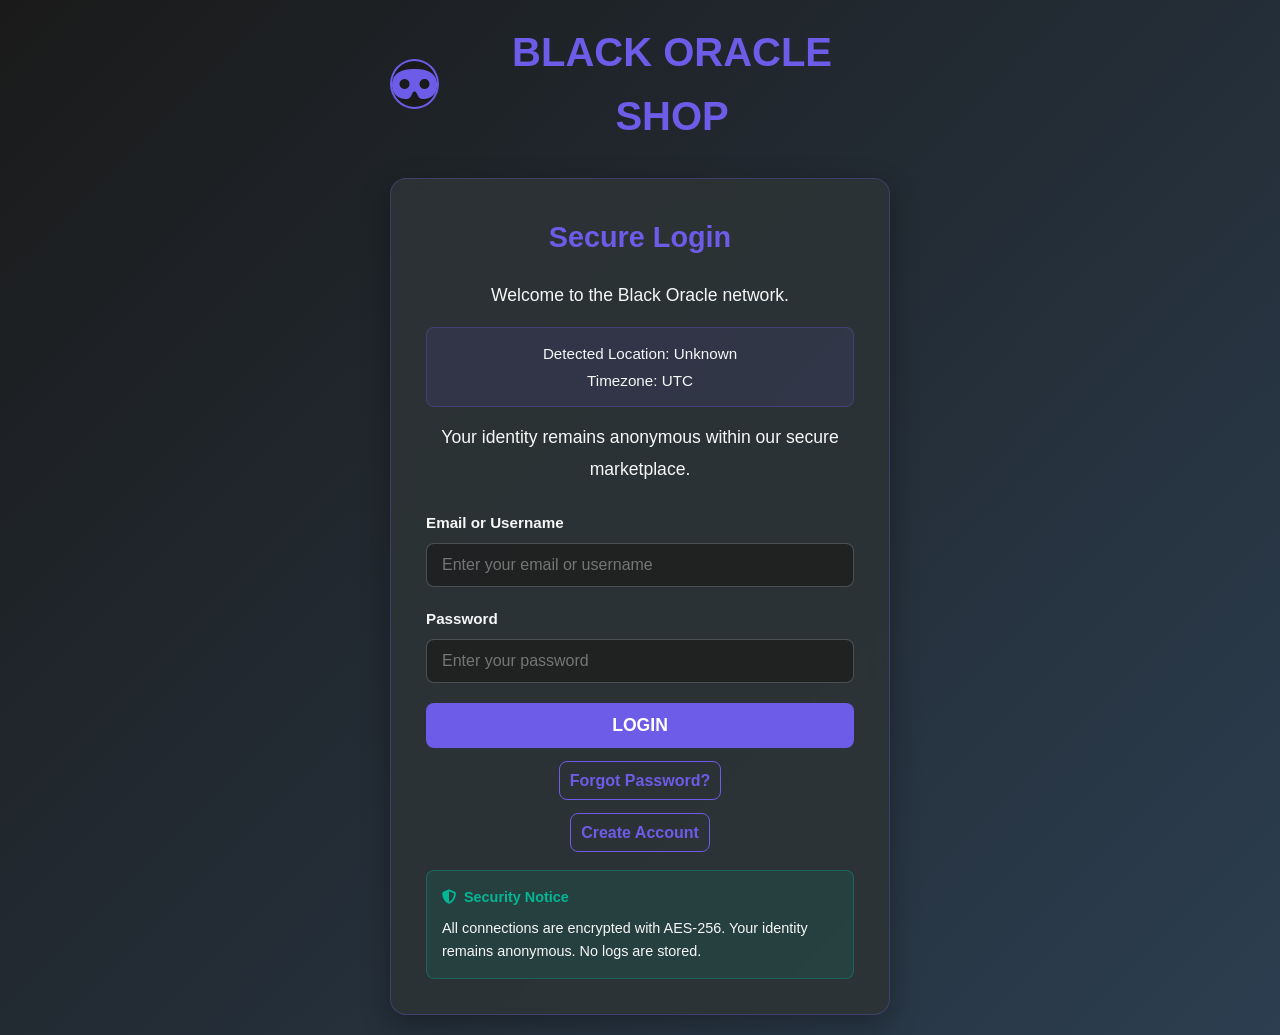
<file: index.html>
<!DOCTYPE html>
<html lang="en">
<head>
  <meta charset="UTF-8" />
  <meta name="viewport" content="width=device-width, initial-scale=1.0"/>
  <title>Black Oracle Shop | Login</title>
  <link rel="stylesheet" href="css/style.css">
  <link rel="stylesheet" href="https://cdnjs.cloudflare.com/ajax/libs/font-awesome/6.5.0/css/all.min.css">
  <script src="https://challenges.cloudflare.com/turnstile/v0/api.js" async defer></script>
</head>
<body>
  <div class="main-content">
    <header>
      <div class="logo">
        <i class="fas fa-mask"></i>
        BLACK ORACLE SHOP
      </div>
    </header>
    
    <div class="card">
      <h2 class="card-title">Secure Login</h2>
      
      <div class="welcome-message">
        <p>Welcome to the Black Oracle network.</p>
        <div class="location-info" id="location-info">
          Detecting your location...
        </div>
        <p>Your identity remains anonymous within our secure marketplace.</p>
      </div>
      
      <form id="login-form" action="#">
        <div class="form-group">
          <label for="username">Email or Username</label>
          <input type="text" id="username" placeholder="Enter your email or username" required>
        </div>
        
        <div class="form-group">
          <label for="password">Password</label>
          <input type="password" id="password" placeholder="Enter your password" required>
        </div>
        
        <div class="cf-turnstile" data-sitekey="1x00000000000000000000AA"></div>
        
        <button type="submit" class="btn btn-primary">LOGIN</button>
      </form>
      
      <div style="margin-top: 20px; text-align: center;">
        <a href="forgot-password.html" class="btn-link">Forgot Password?</a>
        <br><br>
        <a href="register.html" class="btn-link">Create Account</a>
      </div>
      
      <div class="security-notice">
        <h4><i class="fas fa-shield-alt"></i> Security Notice</h4>
        <p>All connections are encrypted with AES-256. Your identity remains anonymous. No logs are stored.</p>
      </div>
    </div>
  </div>

  <script>
    // Detect user location and timezone
    function detectLocation() {
      const locationInfo = document.getElementById('location-info');
      
      // Get timezone
      const timezone = Intl.DateTimeFormat().resolvedOptions().timeZone;
      
      // Try to get country from timezone (simplified)
      let country = "Unknown";
      if (timezone.includes("America")) country = "Americas";
      else if (timezone.includes("Europe")) country = "Europe";
      else if (timezone.includes("Asia")) country = "Asia";
      else if (timezone.includes("Africa")) country = "Africa";
      else if (timezone.includes("Australia")) country = "Oceania";
      
      // Display location info
      locationInfo.innerHTML = `Detected Location: ${country}<br>Timezone: ${timezone}`;
    }
    
    // Initialize
    document.addEventListener('DOMContentLoaded', function() {
      detectLocation();
    });
  </script>
</body>
</html>
</file>
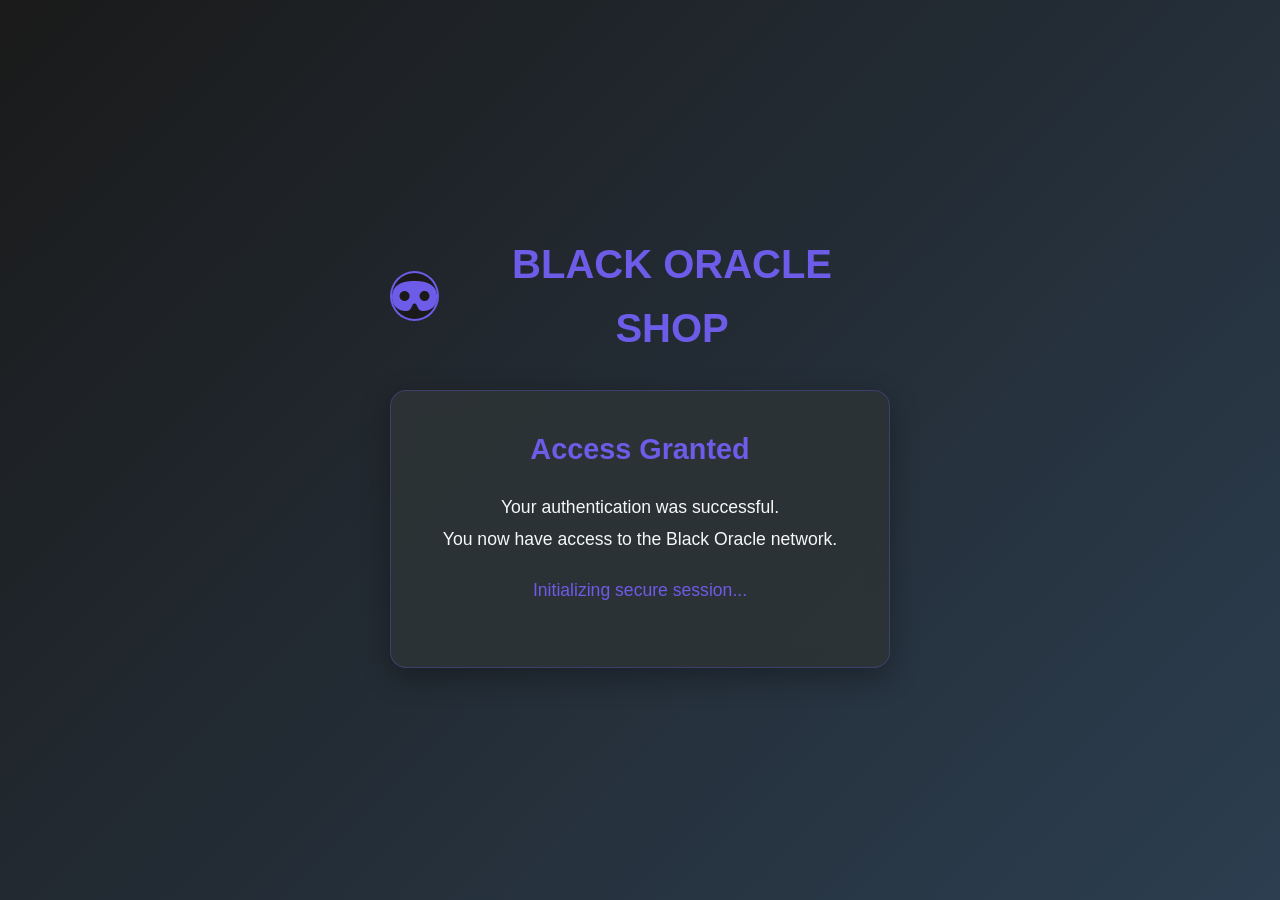
<file: dashboard.html>
<!DOCTYPE html>
<html lang="en">
<head>
  <meta charset="UTF-8" />
  <meta name="viewport" content="width=device-width, initial-scale=1.0"/>
  <title>Black Oracle Shop | Dashboard</title>
  <link rel="stylesheet" href="css/style.css">
  <link rel="stylesheet" href="https://cdnjs.cloudflare.com/ajax/libs/font-awesome/6.5.0/css/all.min.css">
</head>
<body>
  <div class="main-content">
    <header>
      <div class="logo">
        <i class="fas fa-mask"></i>
        BLACK ORACLE SHOP
      </div>
    </header>
    
    <div class="card">
      <h2 class="card-title">Access Granted</h2>
      
      <div class="welcome-message">
        <p>Your authentication was successful.</p>
        <p>You now have access to the Black Oracle network.</p>
        <p style="margin-top: 20px; color: var(--primary);">Initializing secure session...</p>
      </div>
    </div>
  </div>
</body>
</html>
</file>
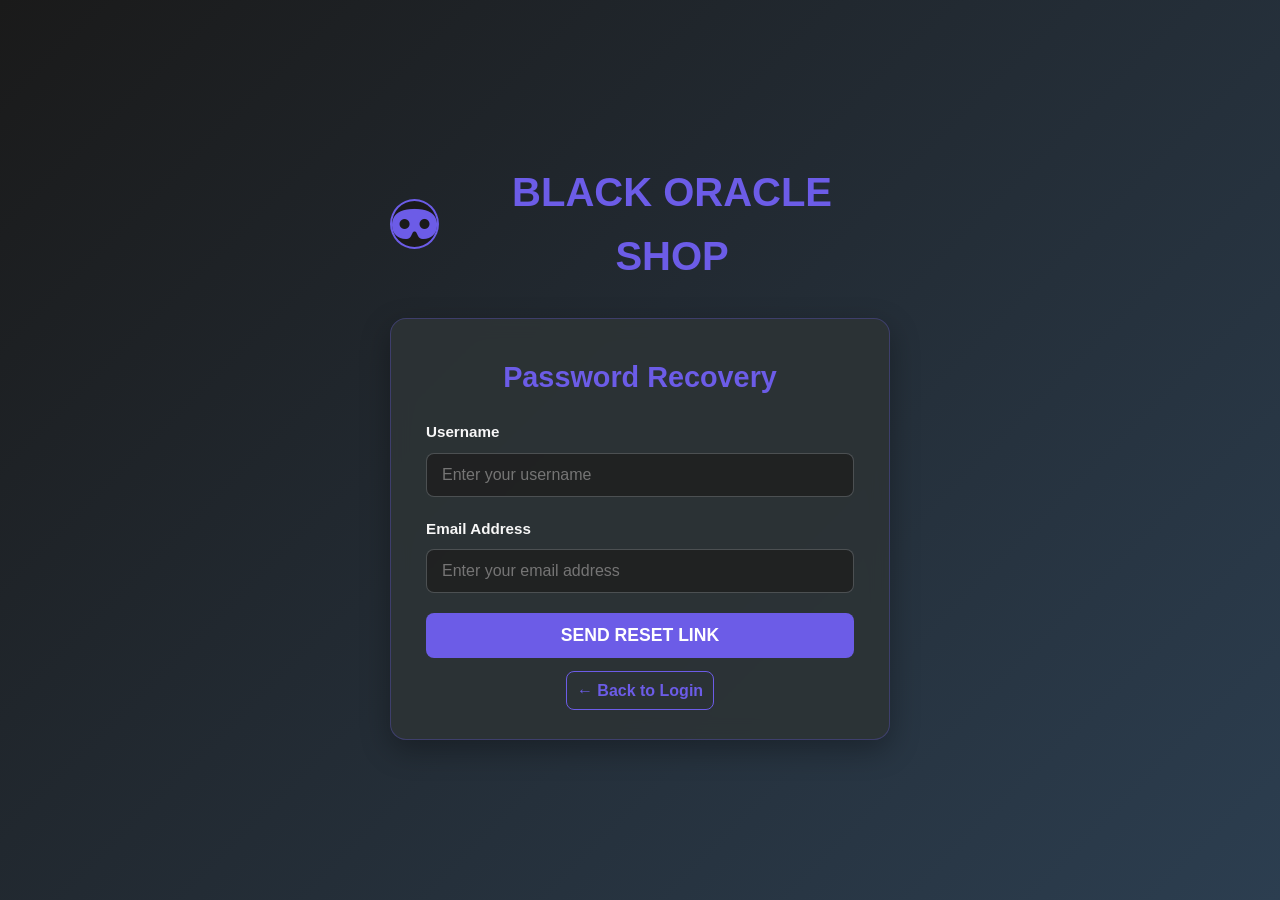
<file: forgot-password.html>
<!DOCTYPE html>
<html lang="en">
<head>
  <meta charset="UTF-8" />
  <meta name="viewport" content="width=device-width, initial-scale=1.0"/>
  <title>Black Oracle Shop | Forgot Password</title>
  <link rel="stylesheet" href="css/style.css">
  <link rel="stylesheet" href="https://cdnjs.cloudflare.com/ajax/libs/font-awesome/6.5.0/css/all.min.css">
  <script src="https://challenges.cloudflare.com/turnstile/v0/api.js" async defer></script>
</head>
<body>
  <div class="main-content">
    <header>
      <div class="logo">
        <i class="fas fa-mask"></i>
        BLACK ORACLE SHOP
      </div>
    </header>
    
    <div class="card">
      <h2 class="card-title">Password Recovery</h2>
      
      <form id="forgot-form" action="#">
        <div class="form-group">
          <label for="reset-username">Username</label>
          <input type="text" id="reset-username" placeholder="Enter your username" required>
        </div>
        
        <div class="form-group">
          <label for="reset-email">Email Address</label>
          <input type="email" id="reset-email" placeholder="Enter your email address" required>
        </div>
        
        <div class="cf-turnstile" data-sitekey="1x00000000000000000000AA"></div>
        
        <button type="submit" class="btn btn-primary">SEND RESET LINK</button>
      </form>
      
      <div style="margin-top: 20px; text-align: center;">
        <a href="index.html" class="btn-link">← Back to Login</a>
      </div>
    </div>
  </div>

  <script>
    // Handle form submission
    document.getElementById('forgot-form').addEventListener('submit', function(e) {
      e.preventDefault();
      
      // In a real implementation, you would send a reset link to the email
      // For this demo, we'll just show a success message
      alert('Password reset link sent to your email!');
      window.location.href = 'index.html';
    });
  </script>
</body>
</html>
</file>
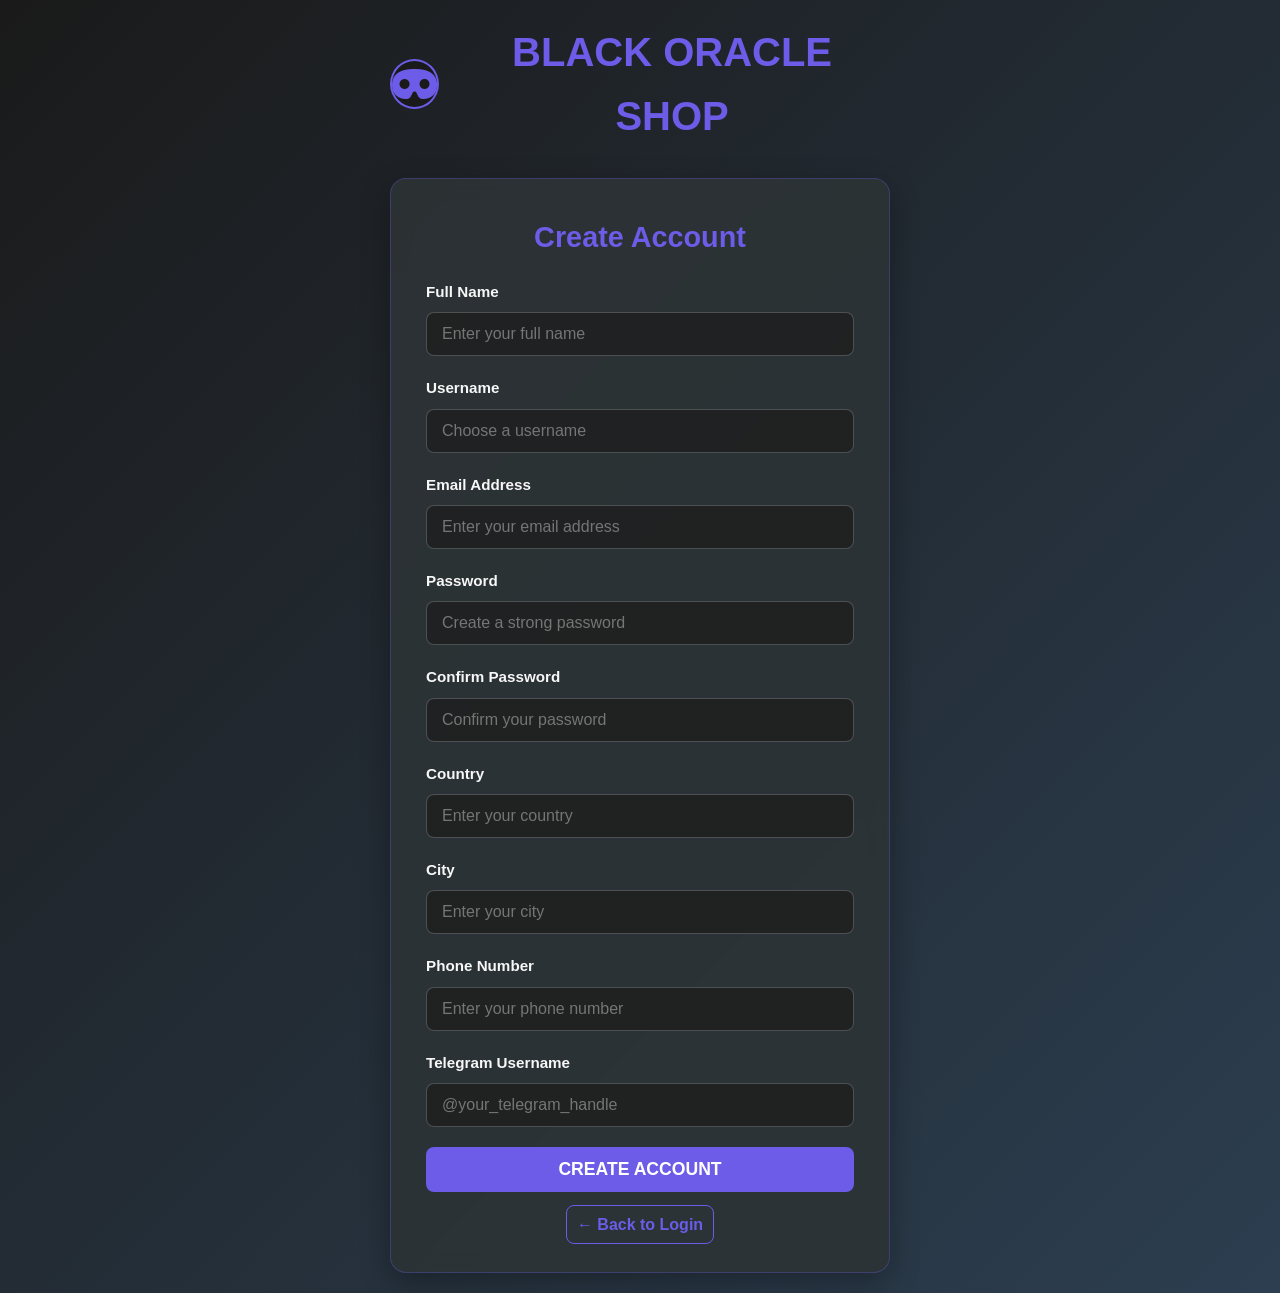
<file: register.html>
<!DOCTYPE html>
<html lang="en">
<head>
  <meta charset="UTF-8" />
  <meta name="viewport" content="width=device-width, initial-scale=1.0"/>
  <title>Black Oracle Shop | Register</title>
  <link rel="stylesheet" href="css/style.css">
  <link rel="stylesheet" href="https://cdnjs.cloudflare.com/ajax/libs/font-awesome/6.5.0/css/all.min.css">
  <script src="https://challenges.cloudflare.com/turnstile/v0/api.js" async defer></script>
</head>
<body>
  <div class="main-content">
    <header>
      <div class="logo">
        <i class="fas fa-mask"></i>
        BLACK ORACLE SHOP
      </div>
    </header>
    
    <div class="card">
      <h2 class="card-title">Create Account</h2>
      
      <form id="register-form" action="verify.html">
        <div class="form-group">
          <label for="full-name">Full Name</label>
          <input type="text" id="full-name" placeholder="Enter your full name" required>
        </div>
        
        <div class="form-group">
          <label for="reg-username">Username</label>
          <input type="text" id="reg-username" placeholder="Choose a username" required>
        </div>
        
        <div class="form-group">
          <label for="reg-email">Email Address</label>
          <input type="email" id="reg-email" placeholder="Enter your email address" required>
        </div>
        
        <div class="form-group">
          <label for="reg-password">Password</label>
          <input type="password" id="reg-password" placeholder="Create a strong password" required>
        </div>
        
        <div class="form-group">
          <label for="confirm-password">Confirm Password</label>
          <input type="password" id="confirm-password" placeholder="Confirm your password" required>
        </div>
        
        <div class="form-group">
          <label for="country">Country</label>
          <input type="text" id="country" placeholder="Enter your country" required>
        </div>
        
        <div class="form-group">
          <label for="city">City</label>
          <input type="text" id="city" placeholder="Enter your city" required>
        </div>
        
        <div class="form-group">
          <label for="phone">Phone Number</label>
          <input type="tel" id="phone" placeholder="Enter your phone number" required>
        </div>
        
        <div class="form-group">
          <label for="telegram">Telegram Username</label>
          <input type="text" id="telegram" placeholder="@your_telegram_handle" required>
        </div>
        
        <div class="cf-turnstile" data-sitekey="1x00000000000000000000AA"></div>
        
        <button type="submit" class="btn btn-primary">CREATE ACCOUNT</button>
      </form>
      
      <div style="margin-top: 20px; text-align: center;">
        <a href="index.html" class="btn-link">← Back to Login</a>
      </div>
    </div>
  </div>

  <script>
    // Handle form submission
    document.getElementById('register-form').addEventListener('submit', function(e) {
      e.preventDefault();
      
      const password = document.getElementById('reg-password').value;
      const confirmPassword = document.getElementById('confirm-password').value;
      
      if (password !== confirmPassword) {
        alert('Passwords do not match!');
        return;
      }
      
      // In a real implementation, you would submit the form
      // For this demo, we'll just redirect to verification page
      window.location.href = 'verify.html';
    });
  </script>
</body>
</html>
</file>
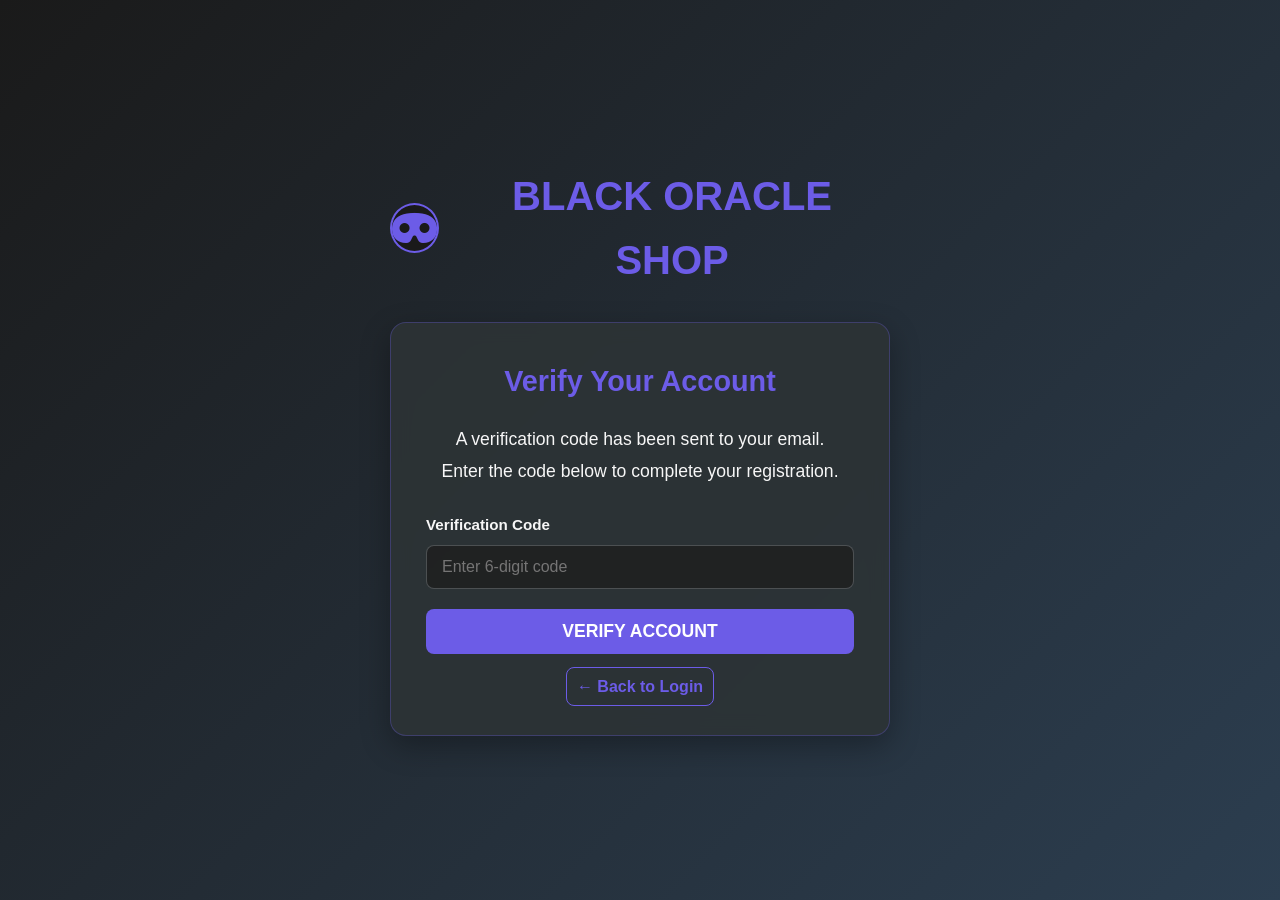
<file: verify.html>
<!DOCTYPE html>
<html lang="en">
<head>
  <meta charset="UTF-8" />
  <meta name="viewport" content="width=device-width, initial-scale=1.0"/>
  <title>Black Oracle Shop | Verify</title>
  <link rel="stylesheet" href="css/style.css">
  <link rel="stylesheet" href="https://cdnjs.cloudflare.com/ajax/libs/font-awesome/6.5.0/css/all.min.css">
</head>
<body>
  <div class="main-content">
    <header>
      <div class="logo">
        <i class="fas fa-mask"></i>
        BLACK ORACLE SHOP
      </div>
    </header>
    
    <div class="card">
      <h2 class="card-title">Verify Your Account</h2>
      
      <div class="welcome-message">
        <p>A verification code has been sent to your email.</p>
        <p>Enter the code below to complete your registration.</p>
      </div>
      
      <form id="verification-form" action="dashboard.html">
        <div class="form-group">
          <label for="verification-code">Verification Code</label>
          <input type="text" id="verification-code" placeholder="Enter 6-digit code" maxlength="6" required>
        </div>
        
        <button type="submit" class="btn btn-primary">VERIFY ACCOUNT</button>
      </form>
      
      <div style="margin-top: 20px; text-align: center;">
        <a href="index.html" class="btn-link">← Back to Login</a>
      </div>
    </div>
  </div>

  <script>
    // Handle form submission
    document.getElementById('verification-form').addEventListener('submit', function(e) {
      e.preventDefault();
      
      // In a real implementation, you would verify the code
      // For this demo, we'll just redirect to dashboard
      window.location.href = 'dashboard.html';
    });
  </script>
</body>
</html>
</file>
<file: css/style.css>
:root {
  --primary: #6c5ce7;
  --primary-dark: #5649c3;
  --secondary: #2d3436;
  --light: #f7f7f7;
  --gray: #b2bec3;
  --success: #00b894;
  --error: #e17055;
  --dark: #1a1a1a;
}

* {
  margin: 0;
  padding: 0;
  box-sizing: border-box;
  font-family: 'Segoe UI', Tahoma, Geneva, Verdana, sans-serif;
}

body {
  background: linear-gradient(135deg, var(--dark) 0%, #2c3e50 100%);
  color: var(--light);
  line-height: 1.6;
  min-height: 100vh;
  display: flex;
  align-items: center;
  justify-content: center;
  padding: 20px;
}

.container {
  width: 100%;
  max-width: 1200px;
  margin: 0 auto;
  padding: 0 20px;
}

/* Header */
header {
  text-align: center;
  margin-bottom: 30px;
}

.logo {
  font-size: 2.5rem;
  font-weight: 800;
  color: var(--primary);
  display: flex;
  align-items: center;
  justify-content: center;
  gap: 15px;
}

.logo i {
  background: var(--dark);
  color: var(--primary);
  width: 50px;
  height: 50px;
  border-radius: 50%;
  display: flex;
  align-items: center;
  justify-content: center;
  border: 2px solid var(--primary);
}

/* Main Content */
.main-content {
  display: flex;
  flex-direction: column;
  align-items: center;
  width: 100%;
  max-width: 500px;
}

.card {
  background: rgba(45, 52, 54, 0.9);
  backdrop-filter: blur(10px);
  border: 1px solid rgba(108, 92, 231, 0.3);
  border-radius: 16px;
  padding: 35px;
  width: 100%;
  box-shadow: 0 10px 30px rgba(0, 0, 0, 0.3);
}

.card-title {
  font-size: 1.8rem;
  margin-bottom: 20px;
  color: var(--primary);
  text-align: center;
}

.welcome-message {
  text-align: center;
  margin-bottom: 25px;
  color: var(--light);
  font-size: 1.1rem;
  line-height: 1.8;
}

.location-info {
  background: rgba(108, 92, 231, 0.1);
  border: 1px solid rgba(108, 92, 231, 0.3);
  border-radius: 8px;
  padding: 12px;
  margin: 15px 0;
  font-size: 0.95rem;
  color: var(--light);
}

.form-group {
  margin-bottom: 20px;
}

.form-group label {
  display: block;
  margin-bottom: 8px;
  font-weight: 600;
  color: var(--light);
  font-size: 0.95rem;
}

.form-group input {
  width: 100%;
  padding: 12px 15px;
  background: rgba(30, 30, 30, 0.8);
  border: 1px solid rgba(178, 190, 195, 0.3);
  border-radius: 8px;
  font-size: 1rem;
  color: var(--light);
}

.form-group input:focus {
  outline: none;
  border-color: var(--primary);
  box-shadow: 0 0 0 3px rgba(108, 92, 231, 0.2);
}

.btn {
  width: 100%;
  padding: 12px;
  border: none;
  border-radius: 8px;
  font-size: 1.1rem;
  font-weight: 700;
  cursor: pointer;
  transition: all 0.3s;
}

.btn-primary {
  background: var(--primary);
  color: white;
}

.btn-primary:hover {
  background: var(--primary-dark);
  transform: translateY(-2px);
  box-shadow: 0 5px 15px rgba(108, 92, 231, 0.4);
}

.btn-link {
  background: transparent;
  color: var(--primary);
  text-decoration: none;
  font-weight: 600;
  padding: 10px;
  text-align: center;
  border: 1px solid var(--primary);
  border-radius: 8px;
  margin-top: 10px;
  transition: all 0.3s;
}

.btn-link:hover {
  background: rgba(108, 92, 231, 0.1);
}

.error-message {
  color: var(--error);
  margin-top: 15px;
  text-align: center;
  font-weight: 600;
}

.security-notice {
  background: rgba(0, 184, 148, 0.1);
  border: 1px solid rgba(0, 184, 148, 0.3);
  border-radius: 8px;
  padding: 15px;
  margin-top: 25px;
  font-size: 0.9rem;
  color: var(--light);
}

.security-notice h4 {
  color: var(--success);
  margin-bottom: 8px;
  display: flex;
  align-items: center;
  gap: 8px;
}

/* Cloudflare Turnstile */
.cf-turnstile {
  margin: 20px 0;
  transform: scale(0.9);
  transform-origin: top left;
}

/* Responsive */
@media (max-width: 768px) {
  .card {
    padding: 25px 20px;
  }
  
  .logo {
    font-size: 2rem;
  }
}
</file>
